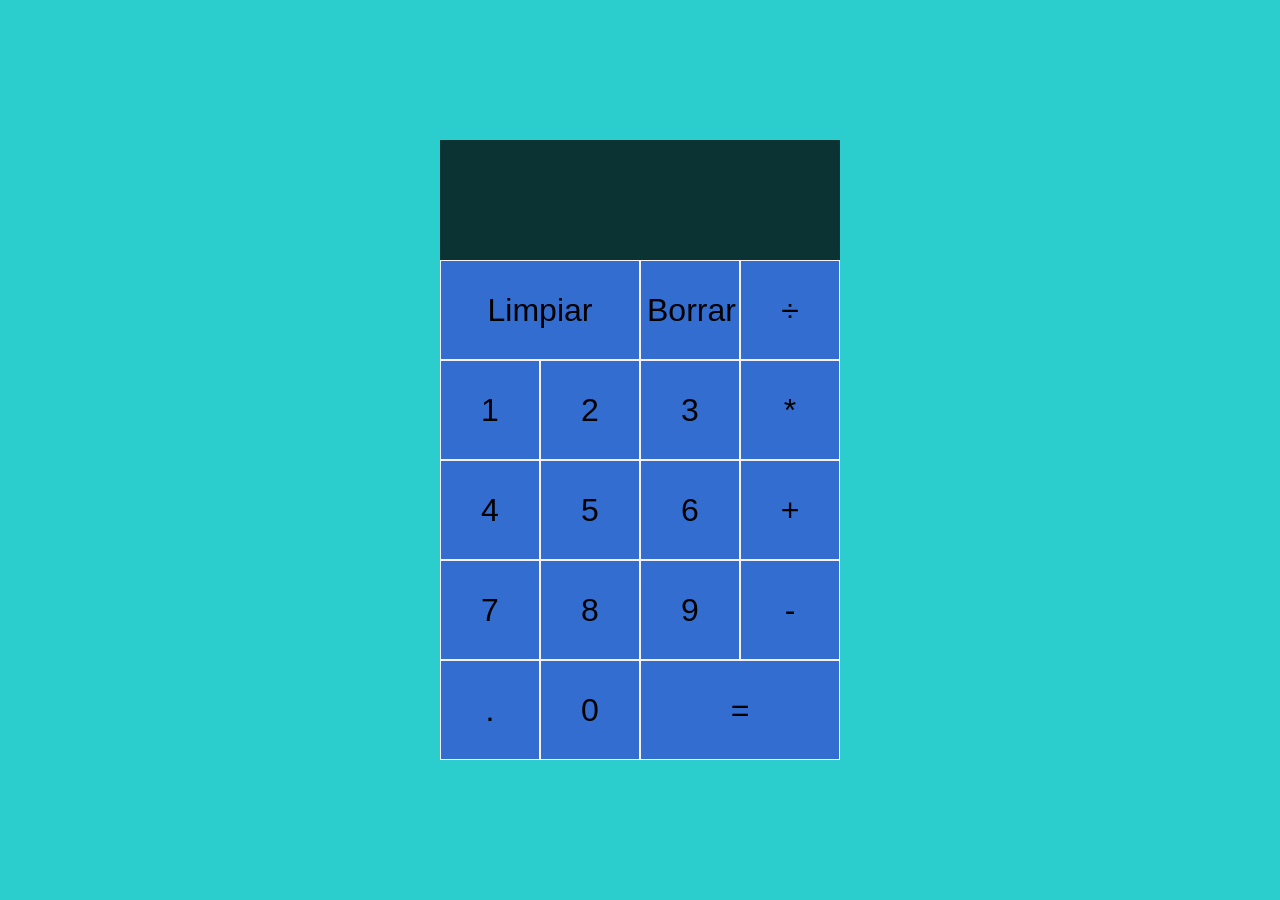
<file: evidences/Calculadora.DOM11/index.html>
<!DOCTYPE html>
<html lang="en">
<head>
    <meta charset="UTF-8">
    <meta name="viewport" content="width=device-width, initial-scale=1.0">
    <meta http-equiv="X-UA-Compatible" content="ie=edge">
    <title>Calculator</title>
    <link href="css/styles.css" rel="stylesheet">
   
</head>
<body>
    <div class="calculator-grid">
        <div class="output">
            <div data-previous-operand class="previous-operand"></div>
            <div data-current-operand class="current-operand"></div>
        </div>

        <button data-all-clear class="span-two">Limpiar</button>
        <button data-delete>Borrar</button>
        <button data-operation>÷</button>
        <button data-number>1</button>
        <button data-number>2</button>
        <button data-number>3</button>
        <button data-operation>*</button>
        <button data-number>4</button>
        <button data-number>5</button>
        <button data-number>6</button>
        <button data-operation>+</button>
        <button data-number>7</button>
        <button data-number>8</button>
        <button data-number>9</button>
        <button data-operation>-</button>
        <button data-number>.</button>
        <button data-number>0</button>
        <button data-equals class="span-two">=</button>
    </div>

    <script src="js/script.js" defer></script>
</body>
</html>
</file>
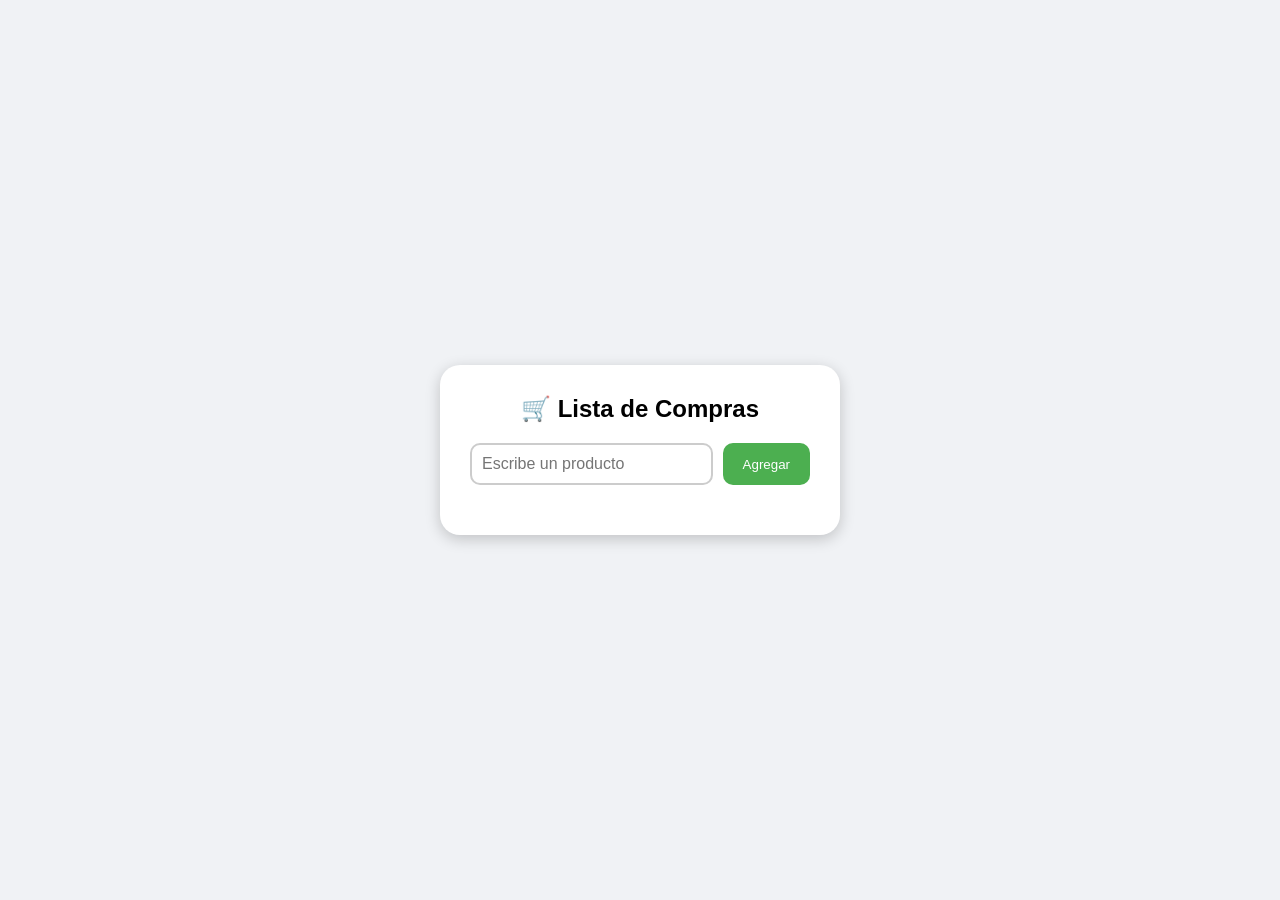
<file: evidences/ListaProductos.DOM/index.html>
<!DOCTYPE html>
<html lang="es">
<head>
    <meta charset="UTF-8">
    <meta name="viewport" content="width=device-width, initial-scale=1.0">
    <title>Lista de Compras</title>
    <link rel="stylesheet" href="css/styles.css">
</head>
<body>

    <main class="contenedor">

        <section class="caja">

            <h1>🛒 Lista de Compras</h1>

            <div class="entrada">
                <input 
                    type="text" 
                    id="itemEntrada" 
                    placeholder="Escribe un producto"
                >

                <button id="btnAgregar">
                    Agregar
                </button>
            </div>

            <ul id="listaCompras"></ul>

        </section>

    </main>

    <script src="js/styles.js"></script>

</body>
</html>
</file>
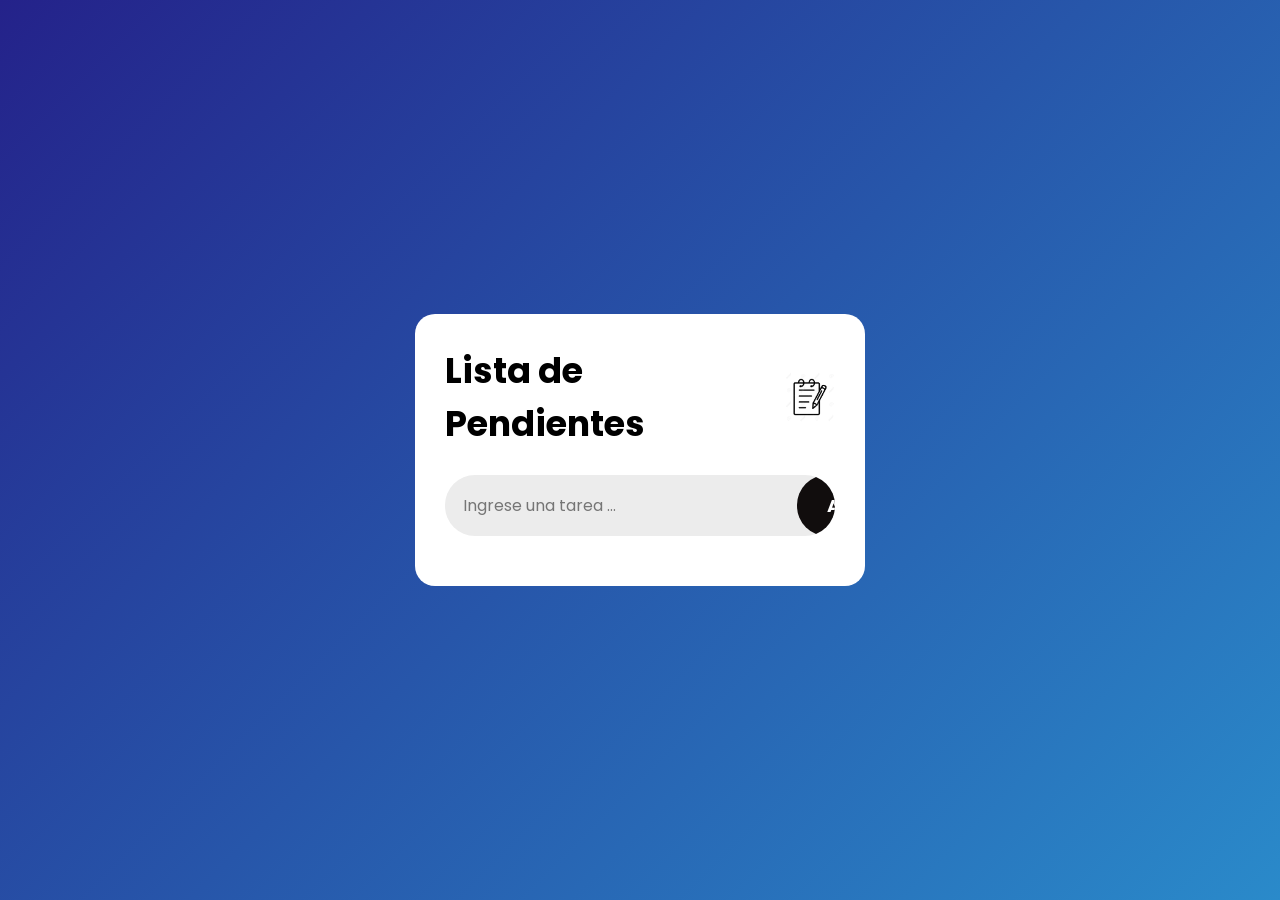
<file: evidences/ListaTareas.DOM12/index.html>
<!DOCTYPE html>
<html lang="es">
<head>
    <meta charset="UTF-8">
    <meta name="viewport" content="width=device-width, initial-scale=1.0">
    <title>Lista de Pendientes</title>
    <link rel="stylesheet" href="css/styles.css">
</head>
<body>

    <div class="container">

        <div class="title">
            <h1>Lista de Pendientes</h1>
            <img src="images/icon.jpg" alt="icono">
        </div>

        <div class="todo-list-bar">
            <input 
                type="text" 
                id="task" 
                placeholder="Ingrese una tarea ..."
            >

            <button id="addBtn">
                Agregar
            </button>
        </div>

        <ul id="taskList">

        </ul>

    </div>

    <script src="js/script.js"></script>

</body>
</html>
</file>
<file: evidences/Calculadora.DOM11/css/styles.css>
*, *::before, *::after {
    box-sizing: border-box;
    font-family: Gotham Rounded, sans-serif;
    font-weight: normal;
}

body {
    padding: 0;
    margin: 0;
    background: #2ccdcd;
}

.calculator-grid {
    display: grid;
    justify-content: center;
    align-content: center;
    min-height: 100vh;
    grid-template-columns: repeat(4, 100px);
    grid-template-rows: minmax(120px, auto) repeat(5, 100px);
}

.calculator-grid > button {
    cursor: pointer;
    font-size: 2rem;
    border: 1px solid rgb(247, 241, 241);
    outline: none;
    background-color: rgba(52, 78, 208, 0.75);
}

.calculator-grid > button:hover {
    background-color: rgba(246, 246, 246, 0.9);
}

.span-two {
    grid-column: span 2;
}

.output {
    grid-column: 1 / -1;
    background-color: rgba(0, 0, 0, .75);
    display: flex;
    align-items: flex-end;
    justify-content: space-around;
    flex-direction: column;
    padding: 10px;
    word-wrap: break-word;
    word-break: break-all;
}

.output .previous-operand {
    color: rgba(238, 229, 229, 0.75);
    font-size: 1.5rem;
}

.output .current-operand {
    color: rgb(244, 241, 241);
    font-size: 2.5rem;
}
</file>
<file: evidences/ListaProductos.DOM/css/styles.css>
* {
    margin: 0;
    padding: 0;
    box-sizing: border-box;
}

body {
    background: #f0f2f5;
    font-family: Arial, sans-serif;
    display: flex;
    justify-content: center;
    align-items: center;
    height: 100vh;
}

.contenedor {
    width: 100%;
    display: flex;
    justify-content: center;
}

.caja {
    background: white;
    width: 400px;
    padding: 30px;
    border-radius: 20px;
    box-shadow: 0px 4px 15px rgba(0,0,0,0.2);
}

h1 {
    text-align: center;
    margin-bottom: 20px;
}

.entrada {
    display: flex;
    gap: 10px;
}

#itemEntrada {
    flex: 1;
    padding: 10px;
    font-size: 16px;
    border-radius: 10px;
    border: 2px solid #ccc;
}

#btnAgregar {
    padding: 10px 20px;
    border: none;
    border-radius: 10px;
    background: #4CAF50;
    color: white;
    cursor: pointer;
    transition: 0.3s;
}

#btnAgregar:hover {
    transform: scale(1.05);
}

#listaCompras {
    margin-top: 20px;
}

#listaCompras li {
    background: #e8e8e8;
    margin: 8px 0;
    padding: 12px;
    border-radius: 10px;
    list-style: none;
}
</file>
<file: evidences/ListaTareas.DOM12/css/styles.css>
@import url('https://fonts.googleapis.com/css2?family=Poppins:wght@300;400;500;600;700&display=swap');

*{
    margin:0;
    padding:0;
    box-sizing:border-box;
    font-family:'Poppins', sans-serif;
}

body{
    display:flex;
    justify-content:center;
    align-items:center;
    min-height:100vh;
    background:linear-gradient(135deg,#24228a,#2a8aca);
}

.container{
    width:450px;
    background:#fff;
    border-radius:20px;
    padding:30px;
}

.title{
    display:flex;
    justify-content:space-between;
    align-items:center;
    margin-bottom:25px;
}

.title h1{
    font-size:35px;
}

.title img{
    width:50px;
}

.todo-list-bar{
    display:flex;
    background:#ececec;
    border-radius:30px;
    overflow:hidden;
    margin-bottom:20px;
}

.todo-list-bar input{
    flex:1;
    border:none;
    outline:none;
    background:transparent;
    padding:18px;
    font-size:16px;
}

.todo-list-bar button{
    border:none;
    background:#110d0d;
    color:white;
    padding:0 30px;
    cursor:pointer;
    font-size:18px;
    font-weight:bold;
    border-radius:30px;
}

ul{
    list-style:none;
}

ul li{
    position:relative;
    padding:15px 50px;
    font-size:22px;
    cursor:pointer;
    user-select:none;
}

ul li::before{
    content:"";
    position:absolute;
    width:22px;
    height:22px;
    left:10px;
    top:50%;
    transform:translateY(-50%);
    background-image:url("/images/checked.jpg");
    background-size:cover;
}

ul li.checked{
    text-decoration:line-through;
    color:rgb(92, 82, 82);
}

ul li.checked::before{
    background-image:url("/images/unchecked.jpg");
}

.delete-btn{
    position:absolute;
    right:15px;
    top:50%;
    transform:translateY(-50%);
    font-size:24px;
    cursor:pointer;
}

.delete-btn:hover{
    color:rgb(55, 3, 124);
}
</file>
